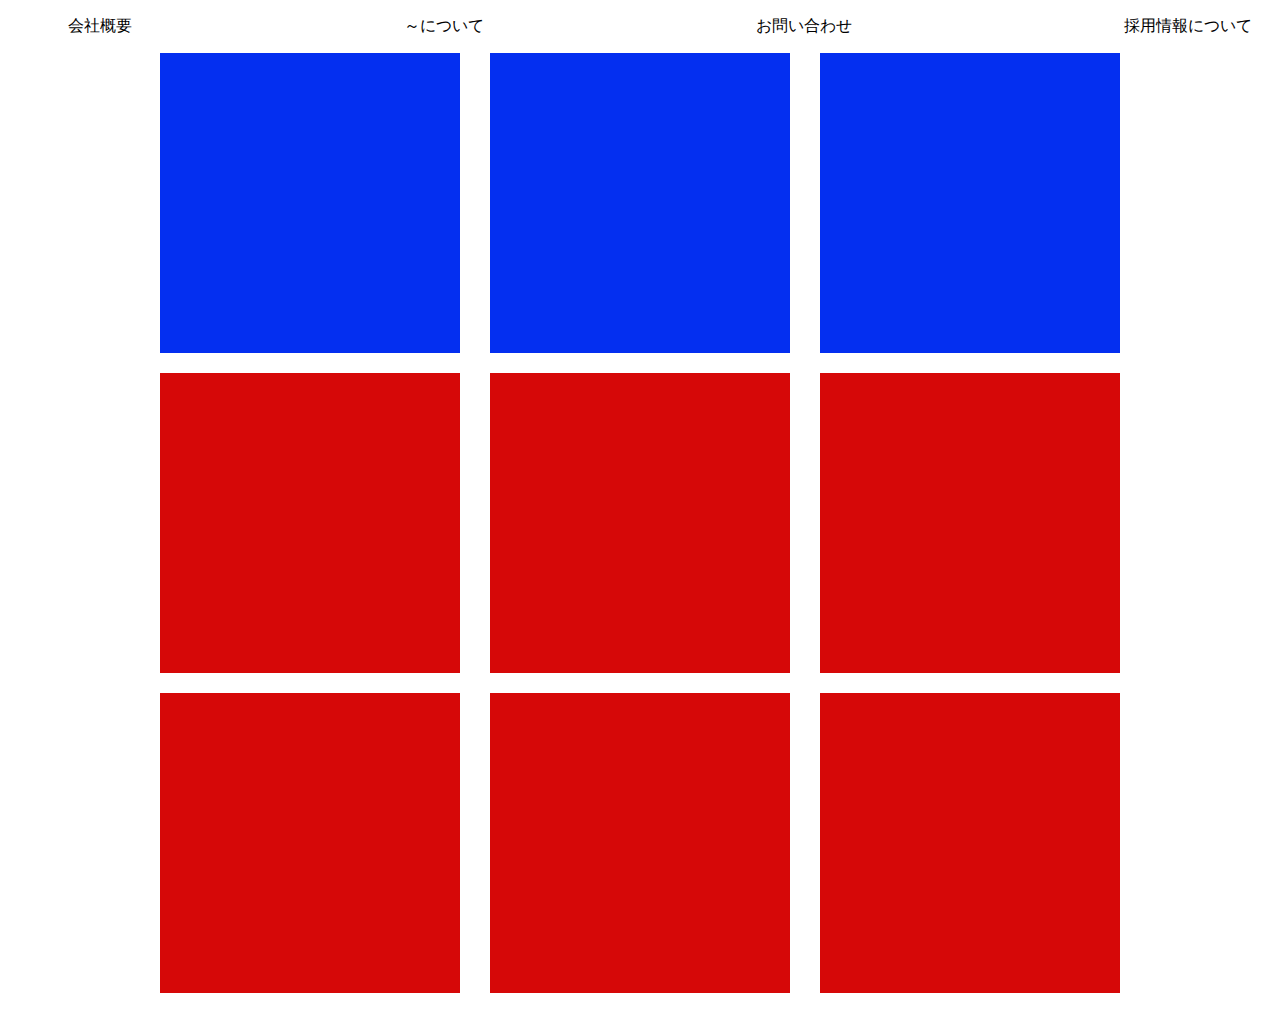
<file: 20240128/index.html>
<!DOCTYPE html>
<html lang="ja">

<head>
    <meta charset="UTF-8">
    <meta name="viewport" content="width=device-width, initial-scale=1.0">
    <title>横並びレイアウト</title>
    <link rel="stylesheet" href="css/style.css">
</head>

<body>

    <ul>
        <li>会社概要</li>
        <li>～について</li>
        <li>お問い合わせ</li>
        <li>採用情報について</li>
    </ul>

    <div class="wrap">
        <div></div>
        <div></div>
        <div></div>
    </div>


    <div class="wrap2">
        <div></div>
        <div></div>
        <div></div>
        <div></div>
        <div></div>
        <div></div>
    </div>

</body>

</html>
</file>
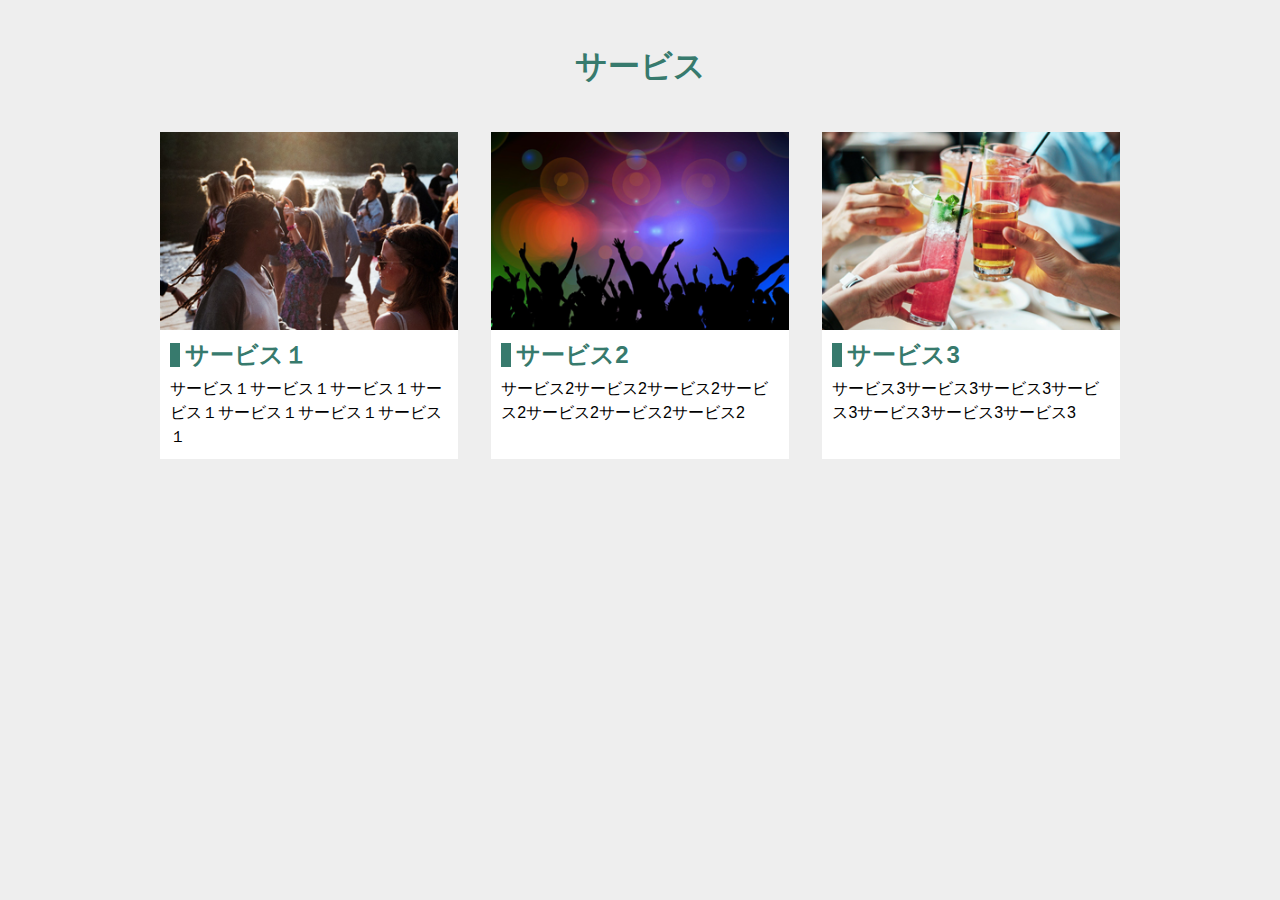
<file: 20240203/index.html>
<!DOCTYPE html>
<html lang="ja">

<head>
    <meta charset="UTF-8">
    <meta name="viewport" content="width=device-width, initial-scale=1.0">
    <title>javascript</title>
    <link rel="stylesheet" href="css/style.css">
</head>

<body>
    <div class="common">
        <h1>サービス</h1>

        <div class="warps">
            <div class="warp">
                <img src="images/main_1.jpg" alt="外国人が集まっている">

                <div class="text">
                    <h2>サービス１</h2>
                    <p>サービス１サービス１サービス１サービス１サービス１サービス１サービス１</p>
                </div>
            </div>

            <div class="warp">
                <img src="images/main_2.png" alt="クラブに集う人">

                <div class="text">
                    <h2>サービス2</h2>
                    <p>サービス2サービス2サービス2サービス2サービス2サービス2サービス2</p>
                </div>
            </div>

            <div class="warp">
                <img src="images/main_3.png" alt="カフェでまったり">

                <div class="text">
                    <h2>サービス3</h2>
                    <p>サービス3サービス3サービス3サービス3サービス3サービス3サービス3</p>
                </div>
            </div>




        </div>
    </div>

    <script>
        let num = 0;

        for (i = 1; i < 11; i++) {
            num = num + i;
        }

        if (num > 20) {
            console.log("20以上");
        } else {
            console.log("20以下");
        }


    </script>
    <!-- <script src=""></script> -->
</body>

</html>
</file>
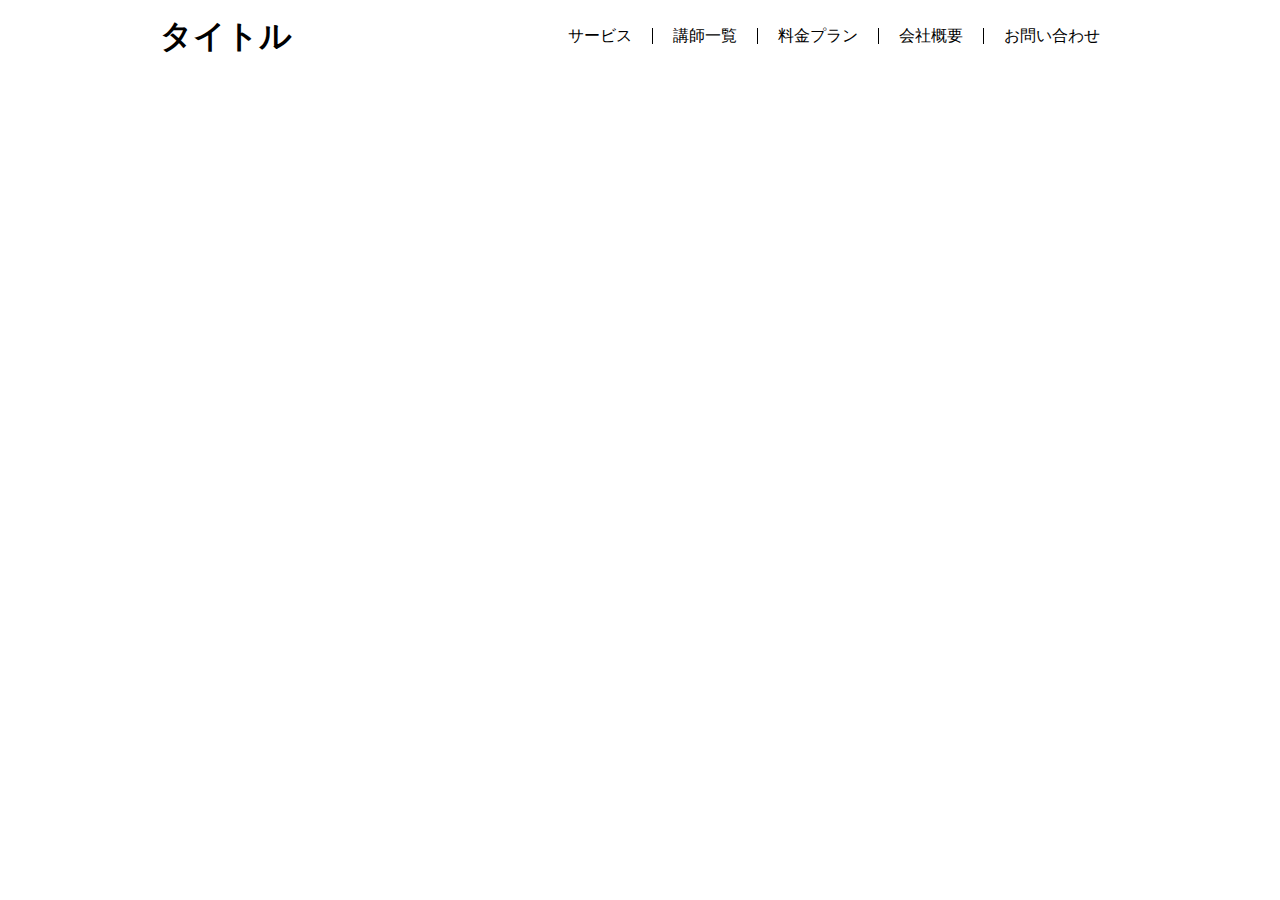
<file: 20240128/flex.html>
<!DOCTYPE html>
<html lang="ja">

<head>
    <meta charset="UTF-8">
    <meta name="viewport" content="width=device-width, initial-scale=1.0">
    <title>Document</title>
    <link rel="stylesheet" href="css/flex.css">
</head>

<body>
    <div class="header">
        <h1>タイトル</h1>

        <ul class="adacent">
            <li>サービス</li>
            <li>講師一覧</li>
            <li>料金プラン</li>
            <li>会社概要</li>
            <li class="rast">お問い合わせ</li>
        </ul>
    </div>
</body>

</html>
</file>
<file: 20240128/css/style.css>
@charset "utf-8";

ul{
    display: flex;
    justify-content: space-between;
    list-style: none;
}

li{
    padding: 0 20px;
}


.wrap{
    max-width: 960px;
    margin: 0 auto;
    display: flex;
    justify-content: space-between;
}


.wrap>div {
    background: rgb(4, 47, 240);
    height: 300px;
    width: 31.25%;
    margin-bottom: 20px;
}


.wrap2{
    max-width: 960px;
    margin: 0 auto;
    display: flex;
    justify-content: space-between;
    flex-wrap: wrap;
}


    
.wrap2>div {
    background: rgb(214, 8, 8);
    height: 300px;
    width: 31.25%;
    margin-bottom: 20px;
}
</file>
<file: 20240203/css/style.css>
@charset "utf-8";

/* cssリセット */

/*利用するタグによってこちらの内容は増やす*/
html,
body,
h1,
h2,
h3,
p,
dl,
dt,
dd,
ul,
li {
    margin: 0;
    padding: 0;
    line-height: 1;
    /*デフォルトの文字色、font-familyを予め当てておく*/
    color: #000;
    font-family: "游ゴシック体", YuGothic, "游ゴシック", "Yu Gothic", "メイリオ",
        "Hiragino Kaku Gothic ProN", "Hiragino Sans", sans-serif;
}

a {
    /*下線を消す*/
    text-decoration: none;
    /*色を消す*/
    color: inherit;
}

ul {
    /*左の「・」を消す*/
    list-style: none;
}



img {
    max-width: 100%;
}




body{background-color: #eeeeee;}

.common{
        /* 要素の横幅 */
        max-width: 960PX;
        margin: 0 auto ;
        text-align: Center;
        
}




h1{margin: 50px 30px;
    color: #377a6d;

}

.warps{ 
    /* 横並び */
    display: flex;
    justify-content: space-between;

}


.warp{background-color: #fff;
    width: 31%;
}


.text{text-align: left
      
}

h2{ color: #377a6d;
    border-left: solid 10px;
    padding: 0 5px;
    margin-bottom: 10px;
}

p{
    line-height: 1.5;}

.text{
    padding: 10px;
}

/* レスポンシブ */
@media screen and (max-width: 767px){
    .warps{
       margin-bottom: 10px;
       display:block;
       padding: 0 20px;
}
    .warp{
        margin-bottom: 20px;
        width: 100%;
    }
    .warp>img{
        width: 100%;
    }
    }
</file>
<file: 20240128/css/flex.css>
@charset "utf-8";

/* cssリセット */

/*利用するタグによってこちらの内容は増やす*/
html,
body,
h1,
h2,
h3,
p,
dl,
dt,
dd,
ul,
li {
    margin: 0;
    padding: 0;
    line-height: 1;
    /*デフォルトの文字色、font-familyを予め当てておく*/
    color: #000;
    font-family: "游ゴシック体", YuGothic, "游ゴシック", "Yu Gothic", "メイリオ",
        "Hiragino Kaku Gothic ProN", "Hiragino Sans", sans-serif;
}

a {
    /*下線を消す*/
    text-decoration: none;
    /*色を消す*/
    color: inherit;
}

ul {
    /*左の「・」を消す*/
    list-style: none;
}

img {
    max-width: 100%;
    vertical-align: bottom;
    border: none;
}



.header{
    max-width: 960px;
    margin: 0 auto;
    display: flex;
    justify-content: space-between;
    align-items: center;
    margin-top: 20px;
}



h1{
    max-width: 960px;

}

ul{
    display: flex;
    justify-content: flex-end;
    list-style: none;
}


li{
    padding: 0 20px;
}


.adacent li{
    border-right: solid 1px #000;
    border-bottom: none;
}  

.adacent .rast{
    border-right: none;} 



@media screen and (max-width:767px){
    .header{
        display: block;
    }

    .adacent{
        display: block;
    }

    .adacent li{
        border-right: none;
        border-bottom: solid 1px #000;
        padding: 20px;
        width: 100%;
    }  
    
        
    }
</file>
